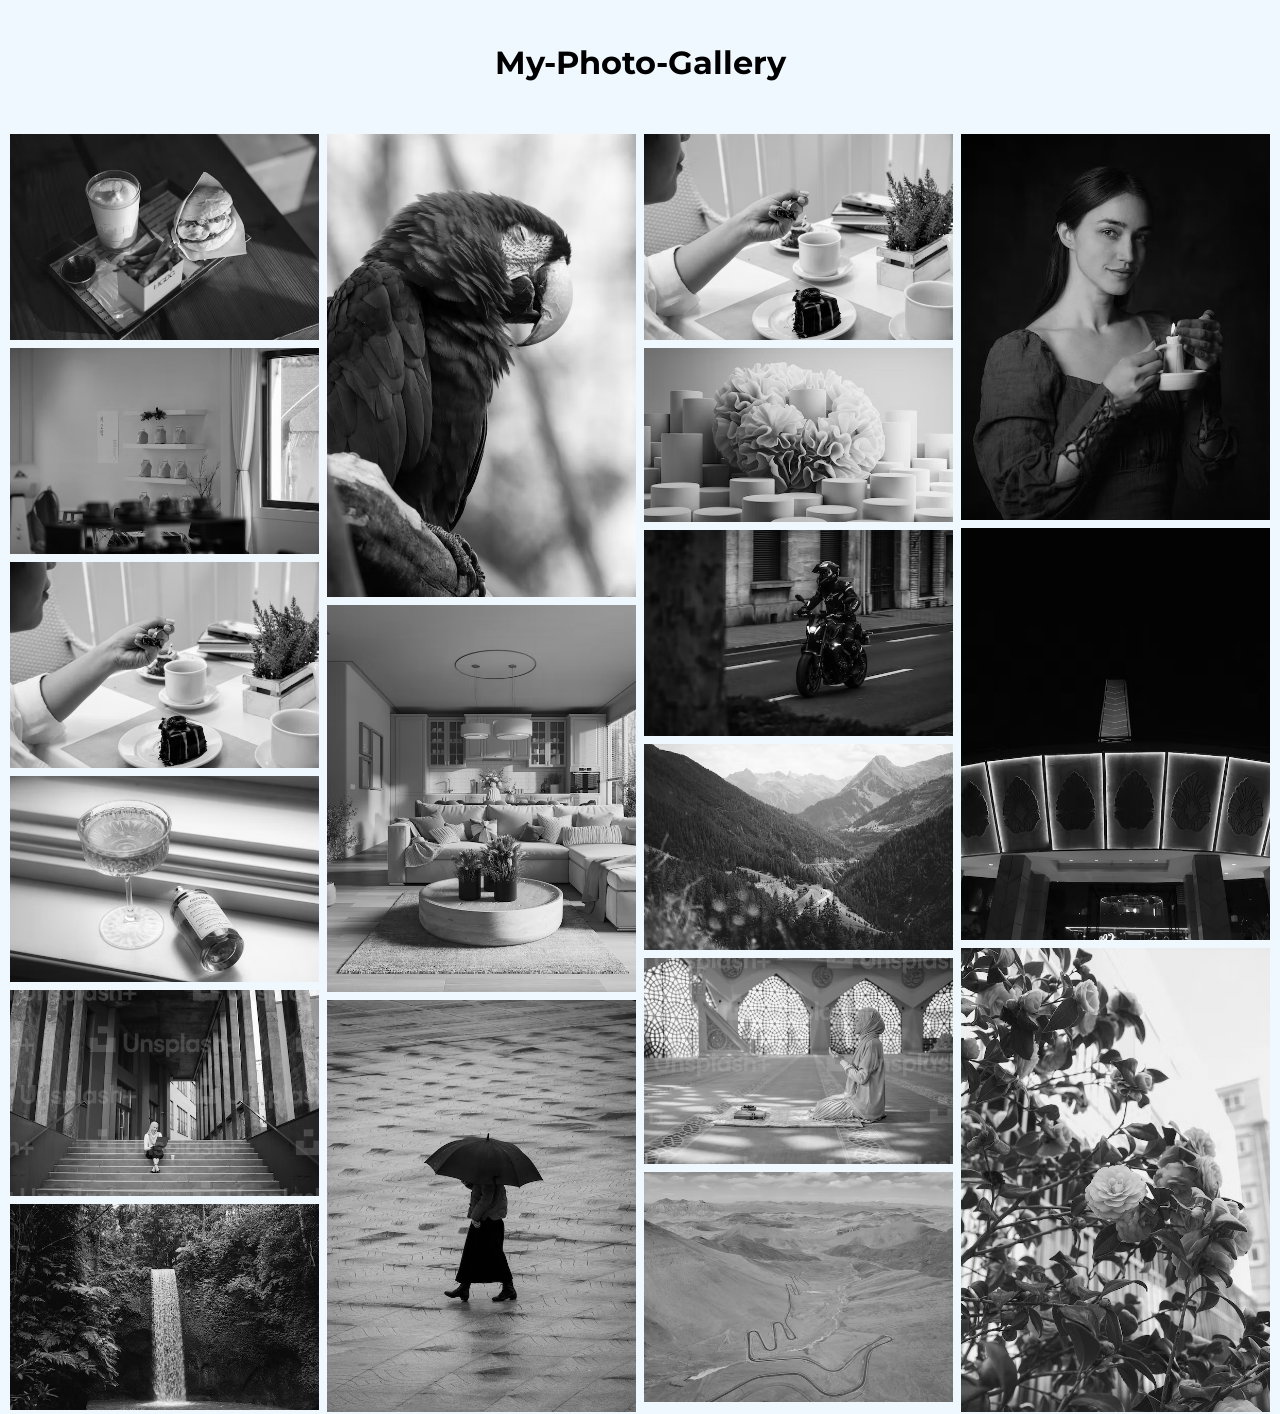
<file: index.html>
<!DOCTYPE html>
<html lang="en">
    <head>
        <meta charset="UTF-8">
        <meta http-equiv="X-UA-Compatible" content="IE=edge">
        <meta name="viewport" content="width=device-width, initial-scale=1.0">
        <title>My-Gallery</title>
        <link rel="stylesheet" href="style.css">
    </head>
    <body>
        <h1>My-Photo-Gallery</h1>
        <div class="row">
            <div class="column">
                <img src="./images/photo-1657934787560-cbecc866430a.avif" alt="" style="width: 100%">
                <img src="./images/photo-1675854798766-4c40bc2101cf.avif" alt=""  style="width: 100%">
                <div class="bottom-left">
                    <div class="text"></div>
                </div>
                <img src="./images/photo-1678408875048-10f4a9c67a5e.avif" alt=""  style="width: 100%">
                <div class="bottom-left">
                    <div class="text"></div>
                </div>
                <img src="./images/photo-1677665677780-b390a3854043.avif" alt=""  style="width: 100%">
                <div class="bottom-left"></div>
                <img src="./images/premium_photo-1661699243311-6f79b0f06ec5.avif" alt="" style="width: 100%">
                <div class="bottom-left"></div>
                <img src="./images/photo-1679646485963-8a9b91ff1f42.avif" alt="" style="width: 100%">
                <div class="bottom-left">
                    <div class="text"></div>
                </div>
            </div>
            <div class="column">
                <img src="./images/photo-1676839670988-55a7e968f5f2.avif" alt=""  style="width: 100%">
                <div class="bottom-left">
                    <div class="text"></div>
                </div>
                <img src="images/photo-1678132446331-da900be50e27.avif" alt=""  style="width: 100%">
                <div class="bottom-left">
                    <div class="text"></div>
                </div>
                <img src="./images/photo-1679704942857-b2bba71cbf44.avif" alt="" style="width: 100%">
                <div class="bottom-left">
                    <div class="text"></div>
                </div>
            </div>
            <div class="column">
                <img src="./images/photo-1678408875048-10f4a9c67a5e.avif" alt=""  style="width: 100%">
                <div class="bottom-left">
                    <div class="text"></div>
                </div>
                <img src="./images/photo-1678257355149-6eda1755b1a2.avif" alt=""  style="width: 100%">
                <div class="bottom-left">
                    <div class="text"></div>
                </div>
                <img src="./images/photo-1678443418620-7a159a488f76.avif" alt=""  style="width: 100%">
                <div class="bottom-left">
                    <div class="text"></div>
                </div>
                <img src="./images/photo-1679597454485-d1d04f88b78a.avif" alt=""  style="width: 100%">
                <div class="bottom-left">
                    <div class="text"></div>
                </div>
                <img src="./images/premium_photo-1676925875926-c74355261a9d.avif" alt="" style="width: 100%">
                <div class="bottom-left">
                    <div class="text"></div>
                </div>
                <img src="./images/photo-1679572120631-868cb7cd24ac.avif" alt="" style="width: 100%">
                <div class="bottom-left"></div>
            </div>
            <div class="column">
                <img src="./images/photo-1677537947007-2b9e9d1273fc.avif" alt=""  style="width: 100%">
                <div class="bottom-left">
                    <div class="text"></div>
                </div>
                <img src="./images/photo-1656943429112-740e970c0018.avif" alt=""  style="width: 100%">
                <div class="bottom-left">
                    <div class="text"></div>
                </div>
                <img src="./images/photo-1679666964254-8dc133328f28.avif" alt="" style="width: 100%">
                <div class="bottom-left">
                    <div class="text"></div>
                </div>
            </div>
        </div>
    </body>
</html>
</file>
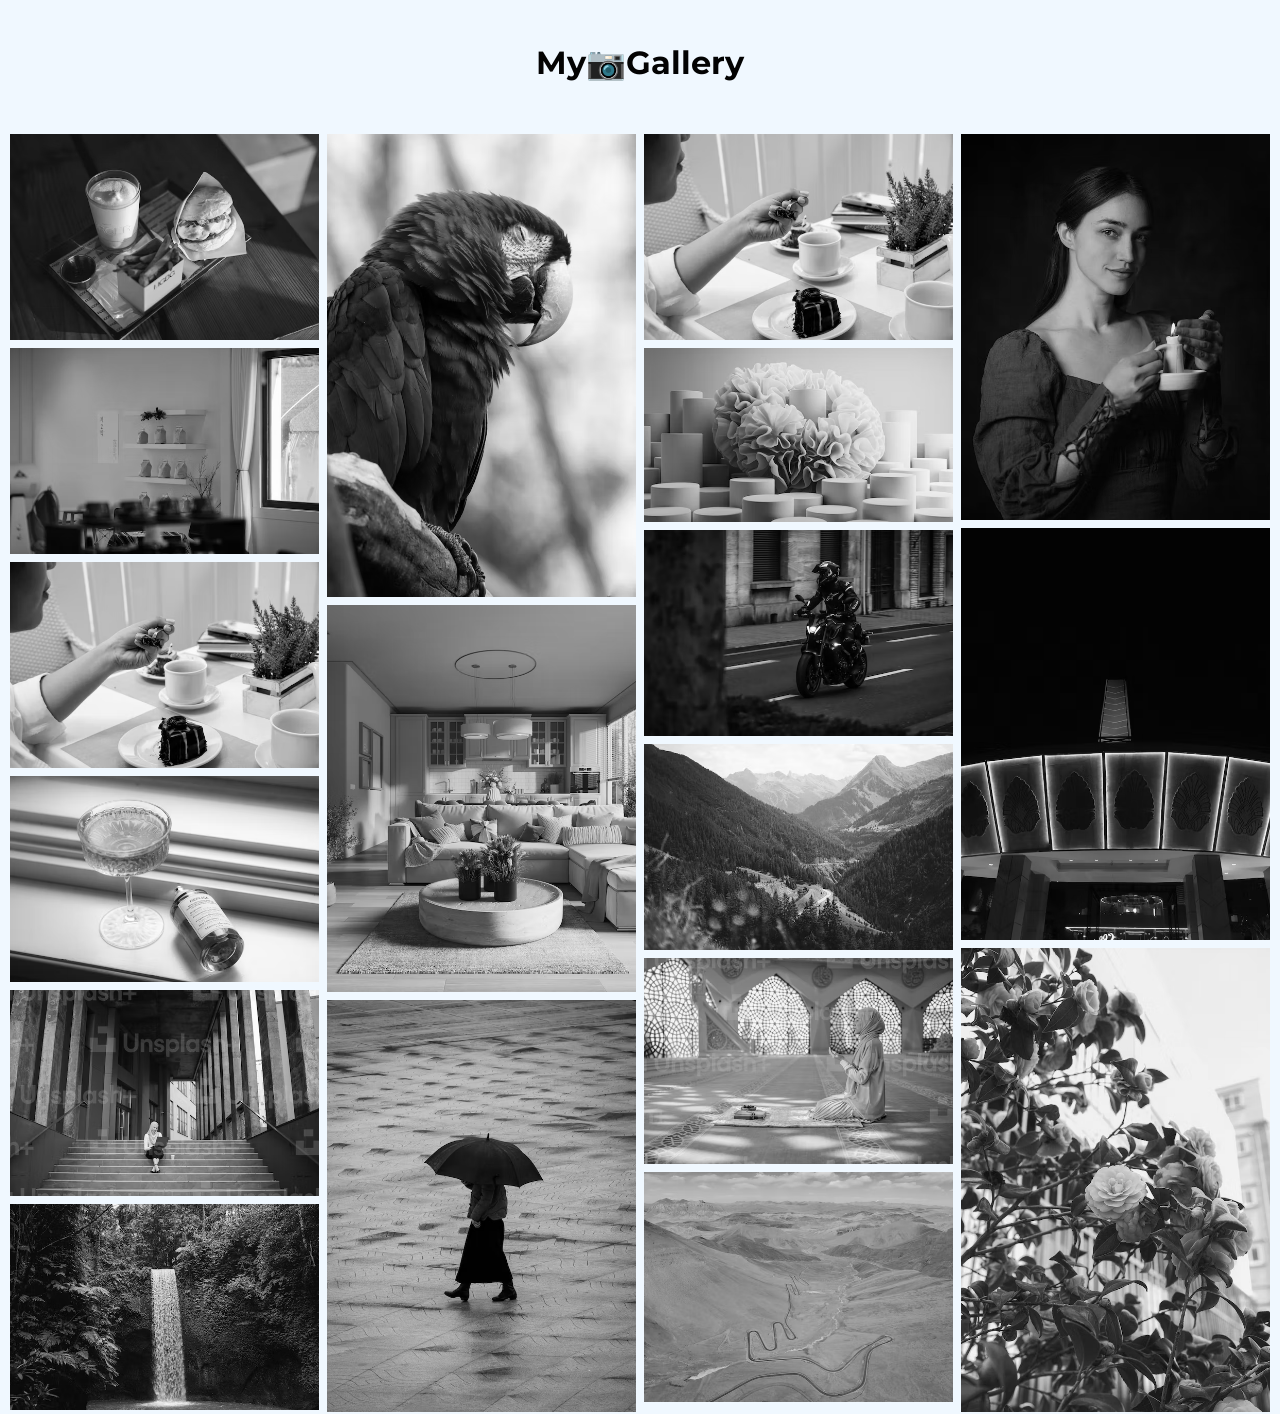
<file: docs/index.html>
<!DOCTYPE html>
<html lang="en">
    <head>
        <meta charset="UTF-8">
        <meta http-equiv="X-UA-Compatible" content="IE=edge">
        <meta name="viewport" content="width=device-width, initial-scale=1.0">
        <title>My-Gallery</title>
        <link rel="stylesheet" href="style.css">
    </head>
    <body>
        <h1>My📷Gallery</h1>
        <div class="row">
            <div class="column">
                <img src="./images/photo-1657934787560-cbecc866430a.avif" alt="" style="width: 100%">
                <img src="./images/photo-1675854798766-4c40bc2101cf.avif" alt=""  style="width: 100%">
                <div class="bottom-left">
                    <div class="text"></div>
                </div>
                <img src="./images/photo-1678408875048-10f4a9c67a5e.avif" alt=""  style="width: 100%">
                <div class="bottom-left">
                    <div class="text"></div>
                </div>
                <img src="./images/photo-1677665677780-b390a3854043.avif" alt=""  style="width: 100%">
                <div class="bottom-left"></div>
                <img src="./images/premium_photo-1661699243311-6f79b0f06ec5.avif" alt="" style="width: 100%">
                <div class="bottom-left"></div>
                <img src="./images/photo-1679646485963-8a9b91ff1f42.avif" alt="" style="width: 100%">
                <div class="bottom-left">
                    <div class="text"></div>
                </div>
            </div>
            <div class="column">
                <img src="./images/photo-1676839670988-55a7e968f5f2.avif" alt=""  style="width: 100%">
                <div class="bottom-left">
                    <div class="text"></div>
                </div>
                <img src="images/photo-1678132446331-da900be50e27.avif" alt=""  style="width: 100%">
                <div class="bottom-left">
                    <div class="text"></div>
                </div>
                <img src="./images/photo-1679704942857-b2bba71cbf44.avif" alt="" style="width: 100%">
                <div class="bottom-left">
                    <div class="text"></div>
                </div>
            </div>
            <div class="column">
                <img src="./images/photo-1678408875048-10f4a9c67a5e.avif" alt=""  style="width: 100%">
                <div class="bottom-left">
                    <div class="text"></div>
                </div>
                <img src="./images/photo-1678257355149-6eda1755b1a2.avif" alt=""  style="width: 100%">
                <div class="bottom-left">
                    <div class="text"></div>
                </div>
                <img src="./images/photo-1678443418620-7a159a488f76.avif" alt=""  style="width: 100%">
                <div class="bottom-left">
                    <div class="text"></div>
                </div>
                <img src="./images/photo-1679597454485-d1d04f88b78a.avif" alt=""  style="width: 100%">
                <div class="bottom-left">
                    <div class="text"></div>
                </div>
                <img src="./images/premium_photo-1676925875926-c74355261a9d.avif" alt="" style="width: 100%">
                <div class="bottom-left">
                    <div class="text"></div>
                </div>
                <img src="./images/photo-1679572120631-868cb7cd24ac.avif" alt="" style="width: 100%">
                <div class="bottom-left"></div>
            </div>
            <div class="column">
                <img src="./images/photo-1677537947007-2b9e9d1273fc.avif" alt=""  style="width: 100%">
                <div class="bottom-left">
                    <div class="text"></div>
                </div>
                <img src="./images/photo-1656943429112-740e970c0018.avif" alt=""  style="width: 100%">
                <div class="bottom-left">
                    <div class="text"></div>
                </div>
                <img src="./images/photo-1679666964254-8dc133328f28.avif" alt="" style="width: 100%">
                <div class="bottom-left">
                    <div class="text"></div>
                </div>
            </div>
        </div>
    </body>
</html>
</file>
<file: style.css>
@import url('https://fonts.googleapis.com/css2?family=Montserrat:wght@300;400;500&display=swap');

*{
box-sizing: border-box;
}

body{
    margin: 2px;
    font-family: 'Montserrat', sans-serif;
    background-color: aliceblue;
}

h1{
    text-align: center;
    color: black;
    padding: 22px;
}

.row{
    display: -ms-flexbox;
    display: flex;
    -ms-flex-wrap: wrap;
    flex-wrap: wrap;
    padding: 0 4px;
}

.column{
    flex: 25%;
    width: 25%;
    padding: 0 4px;
}

.column img {
    margin-top: 8px;
    vertical-align: middle;
    -webkit-filter: grayscale();
}

.column img:hover{
    -webkit-filter: brightness(100%);
}
</file>
<file: docs/style.css>
@import url('https://fonts.googleapis.com/css2?family=Montserrat:wght@300;400;500&display=swap');

*{
box-sizing: border-box;
}

body{
    margin: 2px;
    font-family: 'Montserrat', sans-serif;
    background-color: aliceblue;
}

h1{
    text-align: center;
    color: rgb(3, 3, 3);
    padding: 22px;
}

.row{
    display: -ms-flexbox;
    display: flex;
    -ms-flex-wrap: wrap;
    flex-wrap: wrap;
    padding: 0 4px;
}

.column{
    flex: 25%;
    width: 25%;
    padding: 0 4px;
}

.column img {
    margin-top: 8px;
    vertical-align: middle;
    -webkit-filter: grayscale();
}

.column img:hover{
    -webkit-filter: brightness(100%);
}

@media(max-width: 700px){
    .column{
        flex: 100%;
        width: 100%;
    }
}
</file>
